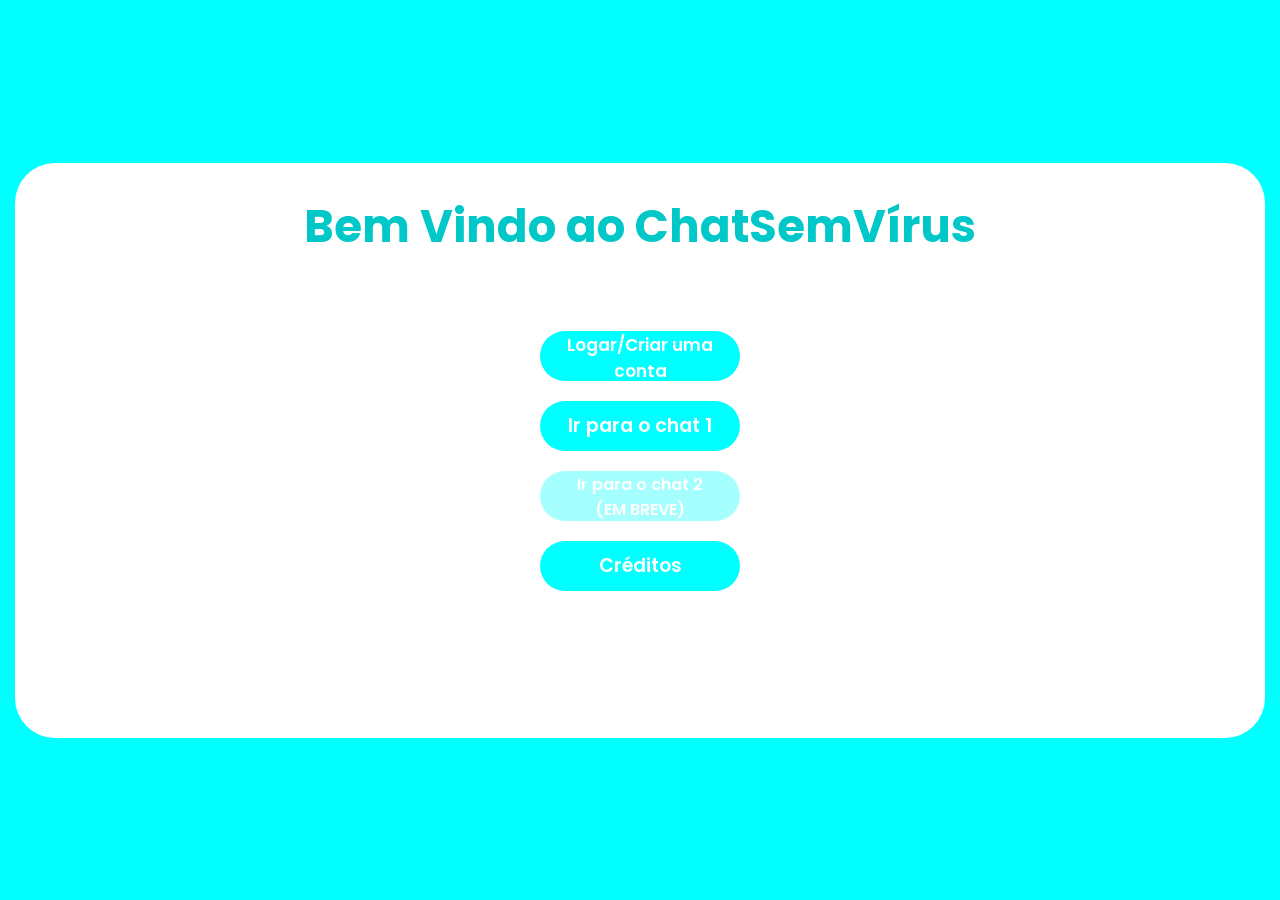
<file: chatonline/front-chatonline/index.html>
<!DOCTYPE html>
<html lang="pt-br">
<head>
    <meta charset="UTF-8">
    <meta name="viewport" content="width=device-width, initial-scale=1.0">
    <title>ChatSemVírus</title>
    <link rel="stylesheet" href="style.css">
</head>
<body>
    <div id="container">
        <div id="caixa">
            <h1 style="font-size: 45px; color: rgb(0, 200, 200);" class="fontbold">Bem Vindo ao ChatSemVírus</h1>
            <button onclick="window.location.href='logarconta.html'" class="botao" style="margin-top: 40px; font-size: 17px;">Logar/Criar uma conta</button>
            <button onclick="window.location.href='chat1.html'" class="botao" style="margin-top: 20px; ">Ir para o chat 1</button>
            <button class="botao" style="margin-top: 20px; font-size: 16px; background-color: rgba(0, 255, 255, 0.35);">Ir para o chat 2 <br>(EM BREVE)</button>
            <button onclick="window.location.href='cred.html'" class="botao" style="margin-top: 20px;">Créditos</button>
        </div>
    </div>
</body>
</html>
</file>
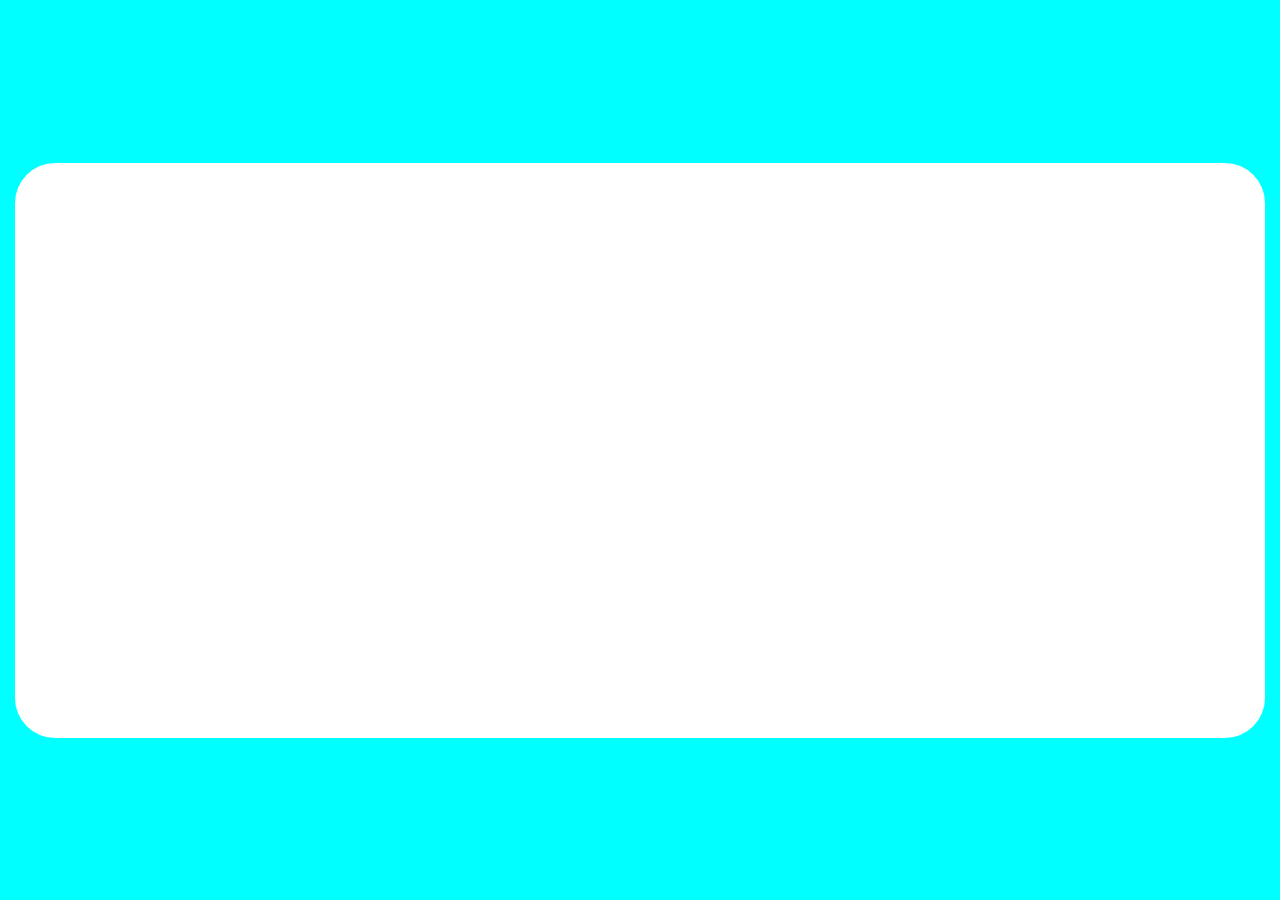
<file: chatonline/front-chatonline/chat1.html>
<!DOCTYPE html>
<html lang="pt-br">
<head>
    <meta charset="UTF-8">
    <meta name="viewport" content="width=device-width, initial-scale=1.0">
    <title>Chat1</title>
    <link rel="stylesheet" href="style.css">
</head>
<body>
    <div id="container">
        <div id="caixa">

        </div>
    </div>
</body>
</html>
</file>
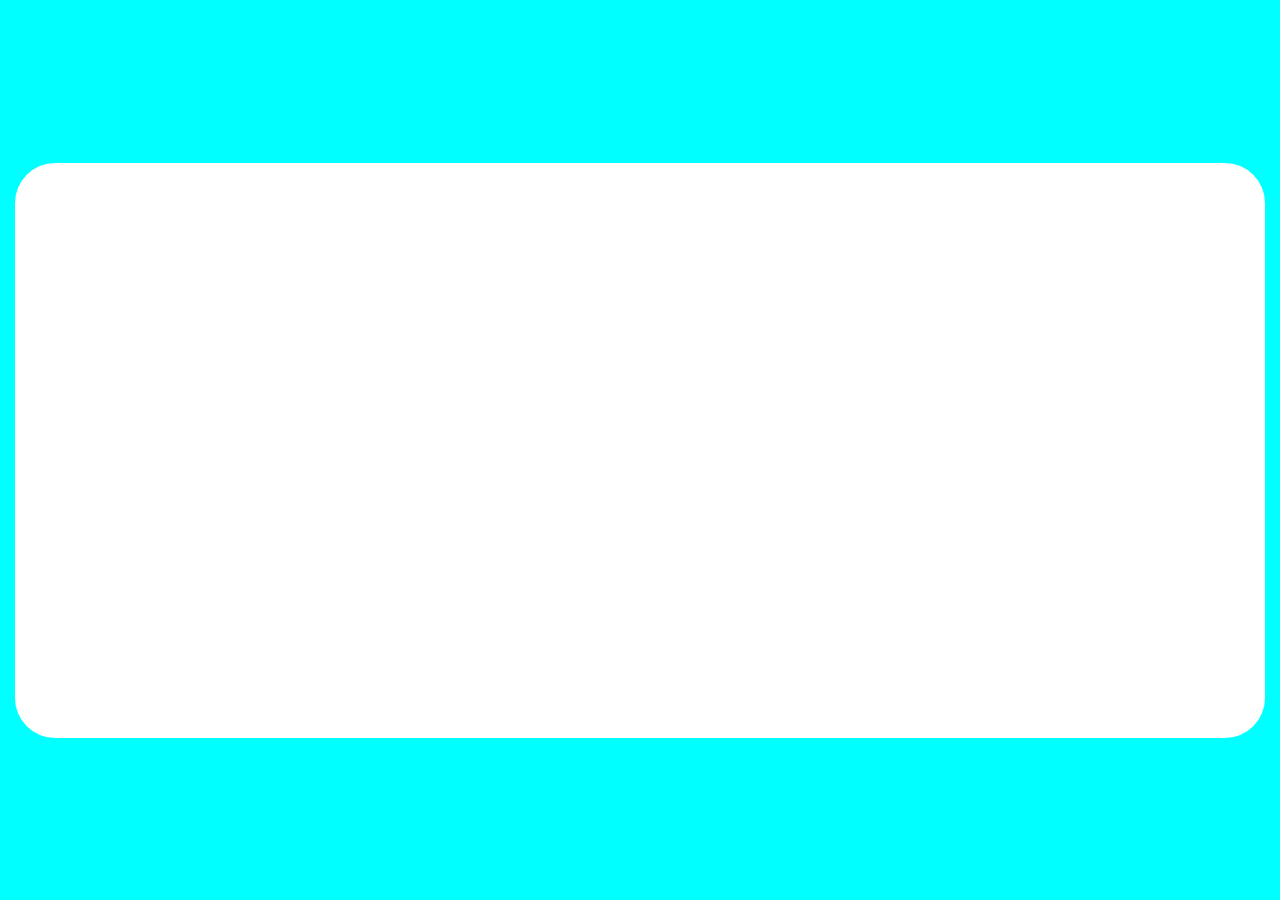
<file: chatonline/front-chatonline/cred.html>
<!DOCTYPE html>
<html lang="pt-br">
<head>
    <meta charset="UTF-8">
    <meta name="viewport" content="width=device-width, initial-scale=1.0">
    <title>Créditos</title>
    <link rel="stylesheet" href="style.css">
</head>
<body>
    <div id="container">
        <div id="caixa">

        </div>
    </div>
</body>
</html>
</file>
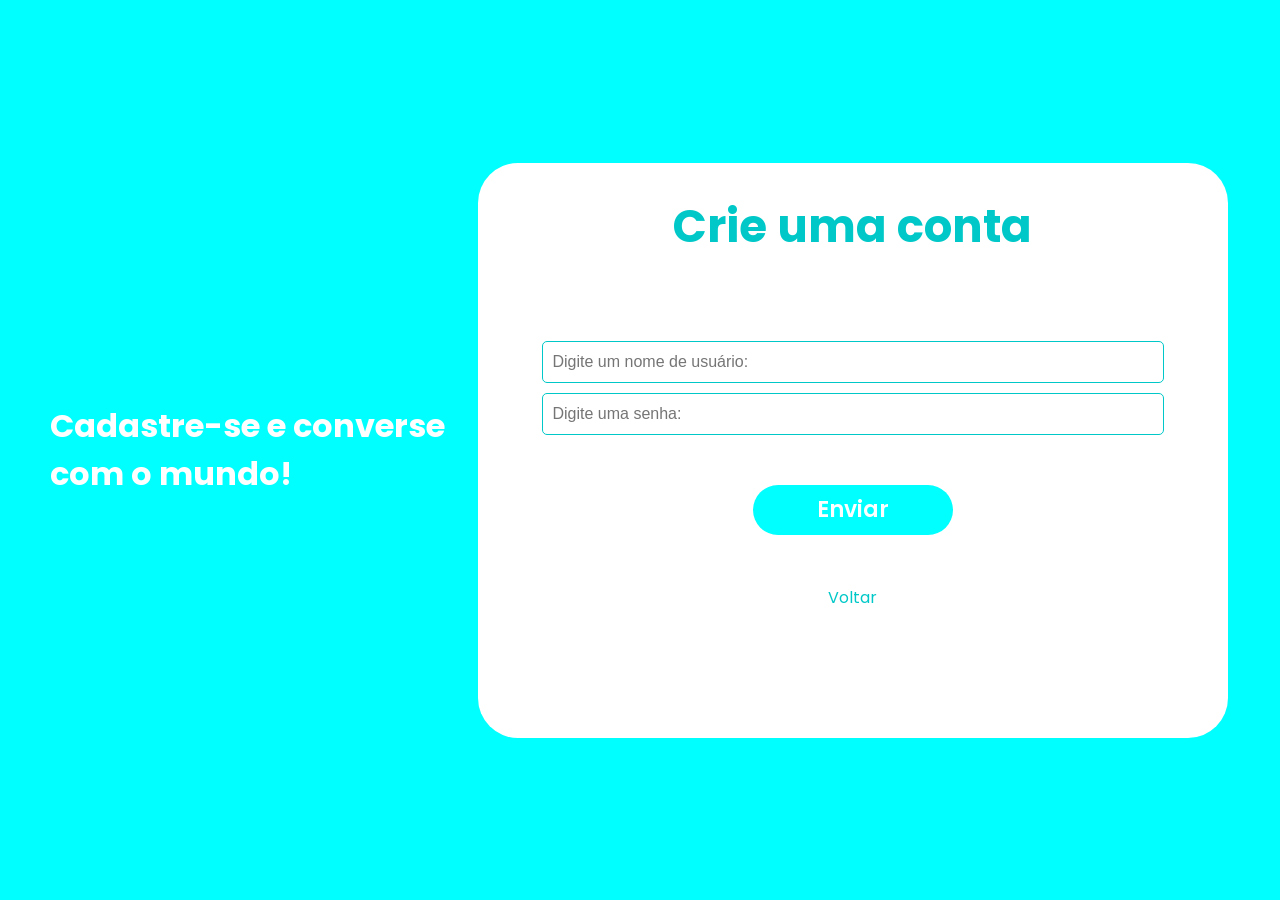
<file: chatonline/front-chatonline/criarconta.html>
<!DOCTYPE html>
<html lang="pt-br">
<head>
    <meta charset="UTF-8">
    <meta name="viewport" content="width=device-width, initial-scale=1.0">
    <title>Crie sua conta</title>
    <link rel="stylesheet" href="style.css">
    <style>
        .botao {
            width: 200px;
            height: 50px;
            font-family: "Poppins", sans-serif;
            font-weight: 600;
            font-style: normal;
            font-size: 22px;
            border-radius: 40px;
            background-color: rgb(0, 255, 255);
            color: rgb(255, 255, 255);
            border: none;
        }
    </style>
    <script>
        function enviar() {
            const nome = document.getElementById("nome1").value;
            const senha = document.getElementById("senha1").value;

            if (!nome || !senha) {
                document.getElementById("preencha").style.display = 'flex'
                setTimeout(function(){window.location.href = "criarconta.html";}, 3000)
            }

            fetch("http://localhost:5000/cadastro", {
                method: "POST",
                headers: {"Content-Type": "application/json"},
                body: JSON.stringify({ nome, senha })
            })
            .then(res => res.json())
            .then(data => {
                if (data.success) {
                document.getElementById("bloco3").style.display = 'flex'
                setTimeout(function(){window.location.href = "logarconta.html";}, 3000)
                } else {
                    if (window.getComputedStyle(document.getElementById("preencha")).display === 'none') {
                        document.getElementById("bloco4").style.display = 'flex'
                    }
                }
            });
        }

    </script>
</head>
<body>
    <div id="container">
        <p class="fontbold" style="color: white; position: absolute; margin-left: -785px; font-size: 32px;">Cadastre-se e converse <br>com o mundo!</p>
        <div id="caixa" style="width: 750px; margin-left: 425px;">
            <h1 style="font-size: 45px; color: rgb(0, 200, 200);" class="fontbold">Crie uma conta</h1>
            <input type="text" id="nome1" placeholder="Digite um nome de usuário:" style="margin-top: 50px;">
            <input type="text" id="senha1" placeholder="Digite uma senha:" style="margin-top: 10px;">
             <div id="bloco3" style="display: none;">
                <p class="fontsemibold" style="color: rgb(0, 200, 200); font-size: 12px; position: absolute; margin-left: -309px;">Cadastro feito com sucesso!</p>
            </div>
             <div id="preencha" style="display: none;">
                <p class="fontsemibold" style="color: rgb(255, 0, 0); font-size: 12px; position: absolute; margin-left: -309px;">*Preencha todos os dados acima!</p>
            </div>
            <div id="bloco4" style="display: none;">
                <p class="fontsemibold" style="color: rgb(0, 200, 200); font-size: 12px; position: absolute; margin-left: -309px;">Usuário já existe! <a href="logarconta.html" rel="prev" class="link">Logue em sua conta</a>.</p>
            </div>
            <button onclick="enviar()" class="botao" style="margin-top: 50px;">Enviar</button>  
            <p style="margin-top: 50px;"><a href="logarconta.html" class="link" rel="prev">Voltar</a></p>      
        </div>
    </div>
    
</body>
</html>
</file>
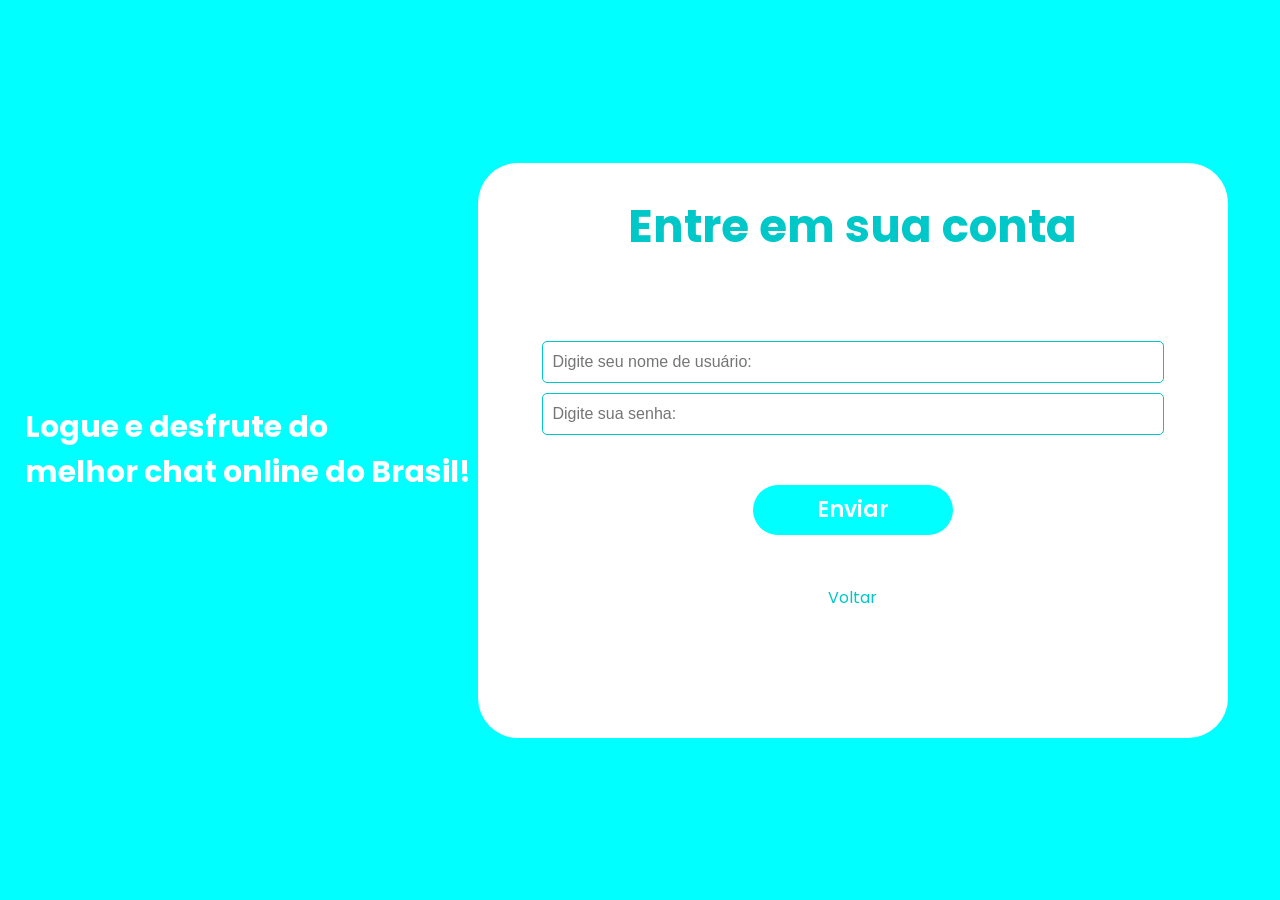
<file: chatonline/front-chatonline/logarconta.html>
<!DOCTYPE html>
<html lang="pt-br">
<head>
    <meta charset="UTF-8">
    <meta name="viewport" content="width=device-width, initial-scale=1.0">
    <title>Entre na sua conta</title>
    <link rel="stylesheet" href="style.css">
    <style>
        .botao {
            width: 200px;
            height: 50px;
            font-family: "Poppins", sans-serif;
            font-weight: 600;
            font-style: normal;
            font-size: 22px;
            border-radius: 40px;
            background-color: rgb(0, 255, 255);
            color: rgb(255, 255, 255);
            border: none;
        }

    </style>
    <script>
        function enviar() {
            const nome = document.getElementById("nome").value;
            const senha = document.getElementById("senha").value;

            fetch("http://localhost:5000/login", {
            method: "POST",
            headers: {"Content-Type": "application/json"},
            body: JSON.stringify({ nome, senha })
        })
        .then(res => res.json())
        .then(data => {
            if (data.success) {
                document.getElementById("bloco2").style.display = 'none';
                setTimeout(function() { window.location.href = "chat1.html";}, 3000)
            } 
            else {
                document.getElementById("bloco2").style.display = 'flex';
                document.getElementById("criarconta").style.display = 'flex';
            }
        });
        }

    </script>
</head>
<body>
    <div id="container">
        <p class="fontbold" style="color: white; position: absolute; margin-left: -785px; font-size: 30px;">Logue e desfrute do <br>melhor chat online do Brasil!</p>
        <div id="caixa" style="width: 750px; margin-left: 425px;">
            <h1 style="font-size: 45px; color: rgb(0, 200, 200);" class="fontbold">Entre em sua conta</h1>
            <input type="text" id="nome" placeholder="Digite seu nome de usuário:" style="margin-top: 50px;">
            <input type="text" id="senha" placeholder="Digite sua senha:" style="margin-top: 10px;">
            <div id="bloco2" style="display: none;">
                <p class="fontsemibold" style="color: rgb(255, 0, 0); font-size: 12px; position: absolute; margin-left: -309px;">*Nome ou senha incorretos!</p>
            </div>
            <button onclick="enviar()" class="botao" style="margin-top: 50px;">Enviar</button>
            <p style="margin-top: 50px; display: none;" id="criarconta"><a href="criarconta.html" class="link">Não tem uma conta? Crie uma.</a></p>
            <p style="margin-top: 50px;"><a href="index.html" class="link" rel="prev">Voltar</a></p>
        </div>
        
    </div>
</body>
</html>
</file>
<file: chatonline/front-chatonline/style.css>
@import url('https://fonts.googleapis.com/css2?family=Poppins:ital,wght@0,100;0,200;0,300;0,400;0,500;0,600;0,700;0,800;0,900;1,100;1,200;1,300;1,400;1,500;1,600;1,700;1,800;1,900&display=swap');

body {
    background-color: rgb(0, 255, 255);
    font-family: "Poppins", sans-serif;
    font-style: normal;
}

html, body {
    height: 100%;
}

body {
    margin: 0; 
}

.fontbold {
    font-family: "Poppins", sans-serif;
    font-weight: 700;
    font-style: normal;
}

.fontsemibold {
    font-family: "Poppins", sans-serif;
    font-weight: 600;
    font-style: normal;
}

.fontregular {
    font-family: "Poppins", sans-serif;
    font-weight: 400;
    font-style: normal;
}

#caixa {
    height: 575px;
    width: 1250px;
    background-color: white;
    border-radius: 40px;
    display: flex;
    flex-direction: column;
    align-items: center;
}

#container {
    height: 100%;
    width: 100%;
    display: flex;
    justify-content: center;
    align-items: center;
}

.botao {
    width: 200px;
    height: 50px;
    font-family: "Poppins", sans-serif;
    font-weight: 600;
    font-style: normal;
    font-size: 19px;
    border-radius: 40px;
    background-color: rgb(0, 255, 255);
    color: rgb(255, 255, 255);
    border: none;
}

input[type="text"] {
      height: 20px;
      width: 600px;      
      padding: 10px;     
      font-size: 16px; 
      border: 1px solid rgb(0, 200, 200); 
      border-radius: 5px;       
    }

.link {
    text-decoration: none;
    color: rgb(0, 200, 200);
}

.bloco {
    width: 450px;
    height: 140px;
    display: flex;
    justify-content: center;
    align-items: center;
    border-radius: 40px;
    background-color: rgb(0, 255, 255);
    margin-left: 475x;
    position: absolute;
    z-index: 3;
    flex-direction: column;
}
</file>
